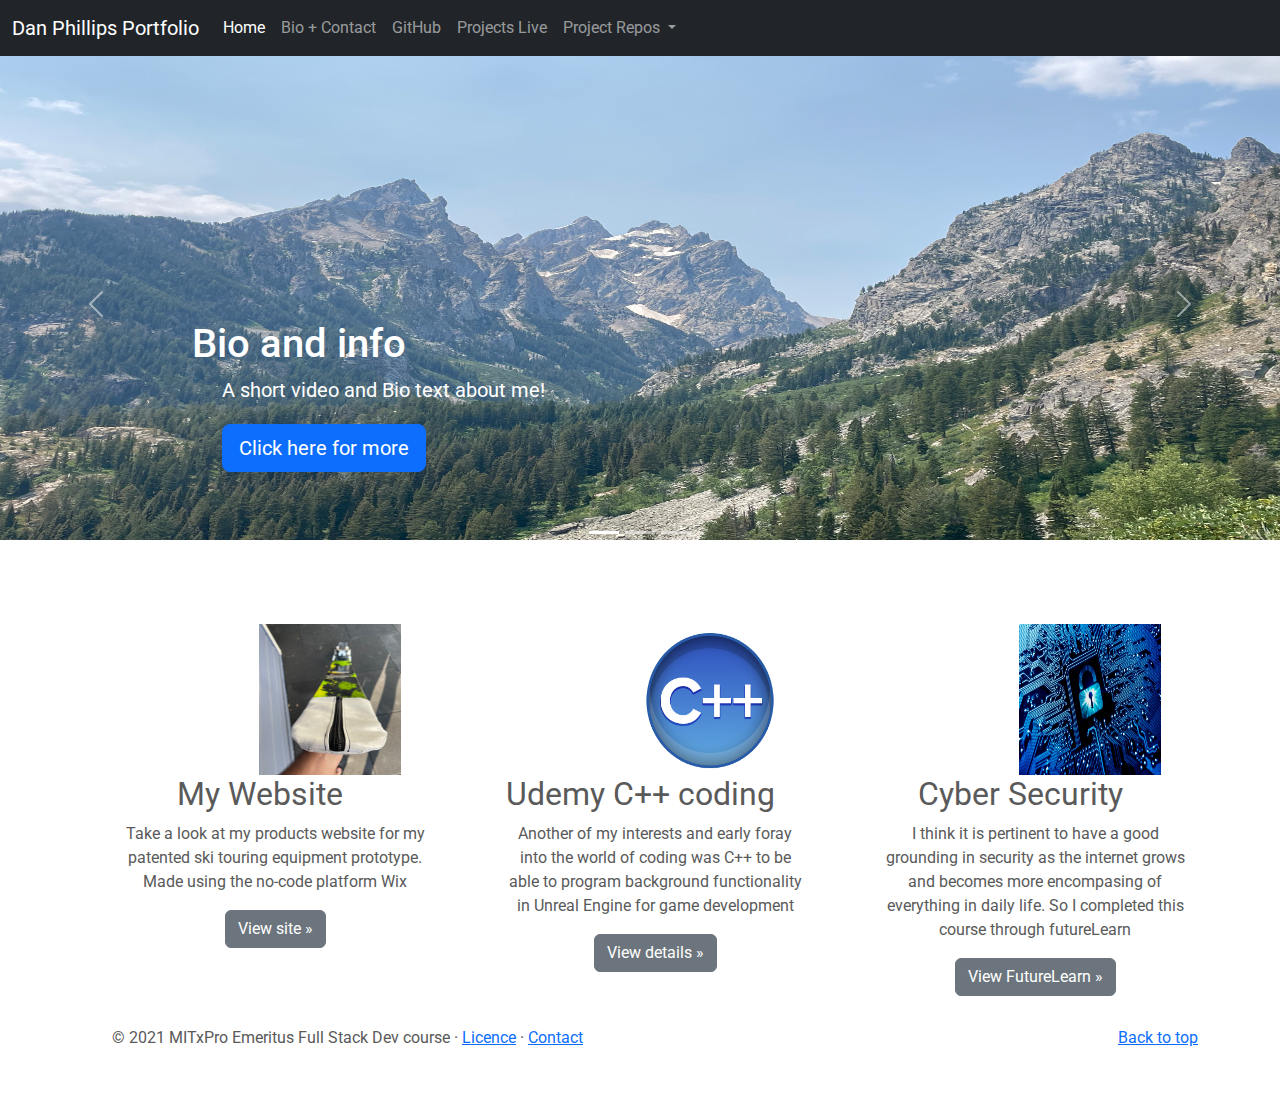
<file: index.html>
<!doctype html>
<html lang="en">
  <head>
    <meta charset="utf-8">
    <meta name="viewport" content="width=device-width, initial-scale=1">
    <meta name="description" content="">
    <meta name="author" content="Mark Otto, Jacob Thornton, and Bootstrap contributors">
    <meta name="generator" content="Hugo 0.88.1">
    <title>Dan Phillips Portfolio</title>

    <link href="https://cdn.jsdelivr.net/npm/bootstrap@5.1.0/dist/css/bootstrap.min.css" rel="stylesheet" integrity="sha384-KyZXEAg3QhqLMpG8r+8fhAXLRk2vvoC2f3B09zVXn8CA5QIVfZOJ3BCsw2P0p/We" crossorigin="anonymous">

    <link rel="preconnect" href="https://fonts.googleapis.com">
    <link rel="preconnect" href="https://fonts.gstatic.com" crossorigin>
    <link href="https://fonts.googleapis.com/css2?family=Roboto:wght@300&display=swap" rel="stylesheet">
    
    <!-- Bootstrap core CSS -->
<link href="https://cdn.jsdelivr.net/npm/bootstrap@5.1.0/dist/css/bootstrap.min.css" rel="stylesheet">

    <style>
      .bd-placeholder-img {
        font-size: 1.125rem;
        text-anchor: middle;
        -webkit-user-select: none;
        -moz-user-select: none;
        user-select: none;
      }

      @media (min-width: 768px) {
        .bd-placeholder-img-lg {
          font-size: 3.5rem;
        }
      }
    </style>

    
    <!-- Custom styles for this template -->
    <link href="./carousel.css" rel="stylesheet">
  </head>
  <body>
    
  <header>
    <nav class="navbar navbar-expand-md navbar-dark fixed-top bg-dark">
    <div class="container-fluid">
      <a class="navbar-brand" href="./index.html">Dan Phillips Portfolio</a>
      <button class="navbar-toggler" type="button" data-bs-toggle="collapse" data-bs-target="#navbarCollapse" aria-controls="navbarCollapse" aria-expanded="false" aria-label="Toggle navigation">
        <span class="navbar-toggler-icon"></span>
      </button>
      <div class="collapse navbar-collapse" id="navbarCollapse">
        <ul class="navbar-nav me-auto mb-2 mb-md-0">
          <li class="nav-item">
            <a class="nav-link active" aria-current="page" href="./index.html">Home</a>
          </li>
          <li class="nav-item">
            <a class="nav-link" href="./bioPage.html">Bio + Contact</a>
          </li>
          <li class="nav-item">
            <a class="nav-link" href="./gitHub.html">GitHub</a>
          </li>
          <li class="nav-item">
            <a class="nav-link" href="./projects.html">Projects Live</a>
          </li>
          <li class="nav-item dropdown">
            <a class="nav-link dropdown-toggle" href="#" id="navbarDropdown" role="button" data-bs-toggle="dropdown" aria-expanded="false">
              Project Repos
            </a>
            <ul class="dropdown-menu" aria-labelledby="navbarDropdown">
              <li><a class="dropdown-item" href="https://github.com/DanPhillips888/PacMen">PacMen</a></li>
              <li><hr class="dropdown-divider"></li>
              <li><a class="dropdown-item" href="https://github.com/DanPhillips888/EyeMovement">Eye Movement</a></li>
              <li><hr class="dropdown-divider"></li>
              <li><a class="dropdown-item" href="https://github.com/DanPhillips888/busTracker">Bus Timetable</a></li>
            </ul>
          </li>
        </ul>
      </div>
    </div>
    </nav>
  </header>

<main>

  <div id="myCarousel" class="carousel slide" data-bs-ride="carousel" data-interval="5000">
    <div class="carousel-indicators">
      <button type="button" data-bs-target="#myCarousel" data-bs-slide-to="0" class="active" aria-current="true" aria-label="Slide 1"></button>
      <button type="button" data-bs-target="#myCarousel" data-bs-slide-to="1" aria-label="Slide 2"></button>
      <button type="button" data-bs-target="#myCarousel" data-bs-slide-to="2" aria-label="Slide 3"></button>
    </div>



    <!--Wrapper for slides -->
    <div class="carousel-inner">
      <div class="carousel-item active">
        <img src="IMG_6672.jpeg">

        <div class="container">
          <div class="carousel-caption text-start">
            <h1>Bio and info</h1>
            <p>A short video and Bio text about me!</p>
            <p><a class="btn btn-lg btn-primary" href="./bioPage.html">Click here for more</a></p>
          </div>
        </div>
      </div>
      <div class="carousel-item">
        <img src="coding.jpg">

        <div class="container">
          <div class="carousel-caption">
            <h1>Live Project Demos</h1>
            <p>Check out some fun little programs from the Developer</p>
            <p><a class="btn btn-lg btn-primary" href="./projects.html">Go to Projects</a></p>
          </div>
        </div>
      </div>
      <div class="carousel-item">
        <img src="IMG_6610.jpeg">

        <div class="container">
          <div class="carousel-caption text-end">
            <h1>GitHub</h1>
            <p>Go direct to my GitHub page with links to the project repositories </p>
            <p><a class="btn btn-lg btn-primary" href="./gitHub.html">Browse Repos</a></p>
          </div>
        </div>
      </div>
    </div>
    <!-- controls -->
    <button class="carousel-control-prev" type="button" data-bs-target="#myCarousel" data-bs-slide="prev">
      <span class="carousel-control-prev-icon" aria-hidden="true"></span>
      <span class="visually-hidden">Previous</span>
    </button>
    <button class="carousel-control-next" type="button" data-bs-target="#myCarousel" data-bs-slide="next">
      <span class="carousel-control-next-icon" aria-hidden="true"></span>
      <span class="visually-hidden">Next</span>
    </button>
  </div>

  <div class="container marketing">

    <!-- Three columns of text below the carousel -->
    <div class="row">
      <div class="col-lg-4">
        <svg class="bd-placeholder-img rounded-circle" width="140" height="140" xmlns="http://www.w3.org/2000/svg" role="img" aria-label="Placeholder: 140x140" preserveAspectRatio="xMidYMid slice" focusable="false">
          <title>Placeholder</title>
          <img src = "./skinsock.jpeg" width="40%" height="40%">
          <rect width="100%" height="100%" fill="#777"/>
          </svg>

        <h2>My Website</h2>
        <p>Take a look at my products website for my patented ski touring equipment prototype. Made using the no-code platform Wix</p>
        <p><a class="btn btn-secondary" href="https://danphillips888.wixsite.com/website">View site &raquo;</a></p>
      </div><!-- /.col-lg-4 -->
      <div class="col-lg-4">
        <svg class="bd-placeholder-img rounded-circle" width="140" height="140" xmlns="http://www.w3.org/2000/svg" role="img" aria-label="Placeholder: 140x140" preserveAspectRatio="xMidYMid slice" focusable="false"><title>Coding</title>
          <img src = "./Cplusplus.png" width="40%" height="40%">
          <rect width="100%" height="100%" fill="#777"/>
        </svg>

        <h2>Udemy C++ coding</h2>
        <p>Another of my interests and early foray into the world of coding was C++ to be able to program background functionality in Unreal Engine for game development</p>
        <p><a class="btn btn-secondary" href="https://www.unrealengine.com/en-US/">View details &raquo;</a></p>
      </div><!-- /.col-lg-4 -->
      <div class="col-lg-4">
        <svg class="bd-placeholder-img rounded-circle" width="140" height="140" xmlns="http://www.w3.org/2000/svg" role="img" aria-label="Placeholder: 140x140" preserveAspectRatio="xMidYMid slice" focusable="false"><title>Placeholder</title><img src = "./cyberSecurity.jpg" width="40%" height="40%"><rect width="100%" height="100%" fill="#777"/></svg>

        <h2>Cyber Security</h2>
        <p>I think it is pertinent to have a good grounding in security as the internet grows and becomes more encompasing of everything in daily life. So I completed this course through futureLearn</p>
        <p><a class="btn btn-secondary" href="https://www.futurelearn.com/courses/introduction-to-cyber-security">View FutureLearn &raquo;</a></p>
      </div><!-- /.col-lg-4 -->
    </div><!-- /.row -->

  </div><!-- /.container -->

  <!-- FOOTER -->
  <footer class="container">
    <p class="float-end"><a href="./index.html">Back to top</a></p>
    <p>&copy; 2021 MITxPro Emeritus Full Stack Dev course &middot; <a href="https://github.com/DanPhillips888/PacMen/blob/main/LICENSE">Licence</a> &middot; <a href="./bioPage.html">Contact</a></p>
  </footer>
</main>

   <!-- JavaScript Bundle with Popper -->
    <script src="https://cdn.jsdelivr.net/npm/bootstrap@5.1.0/dist/js/bootstrap.bundle.min.js"></script>
      
  </body>
</html>
</file>
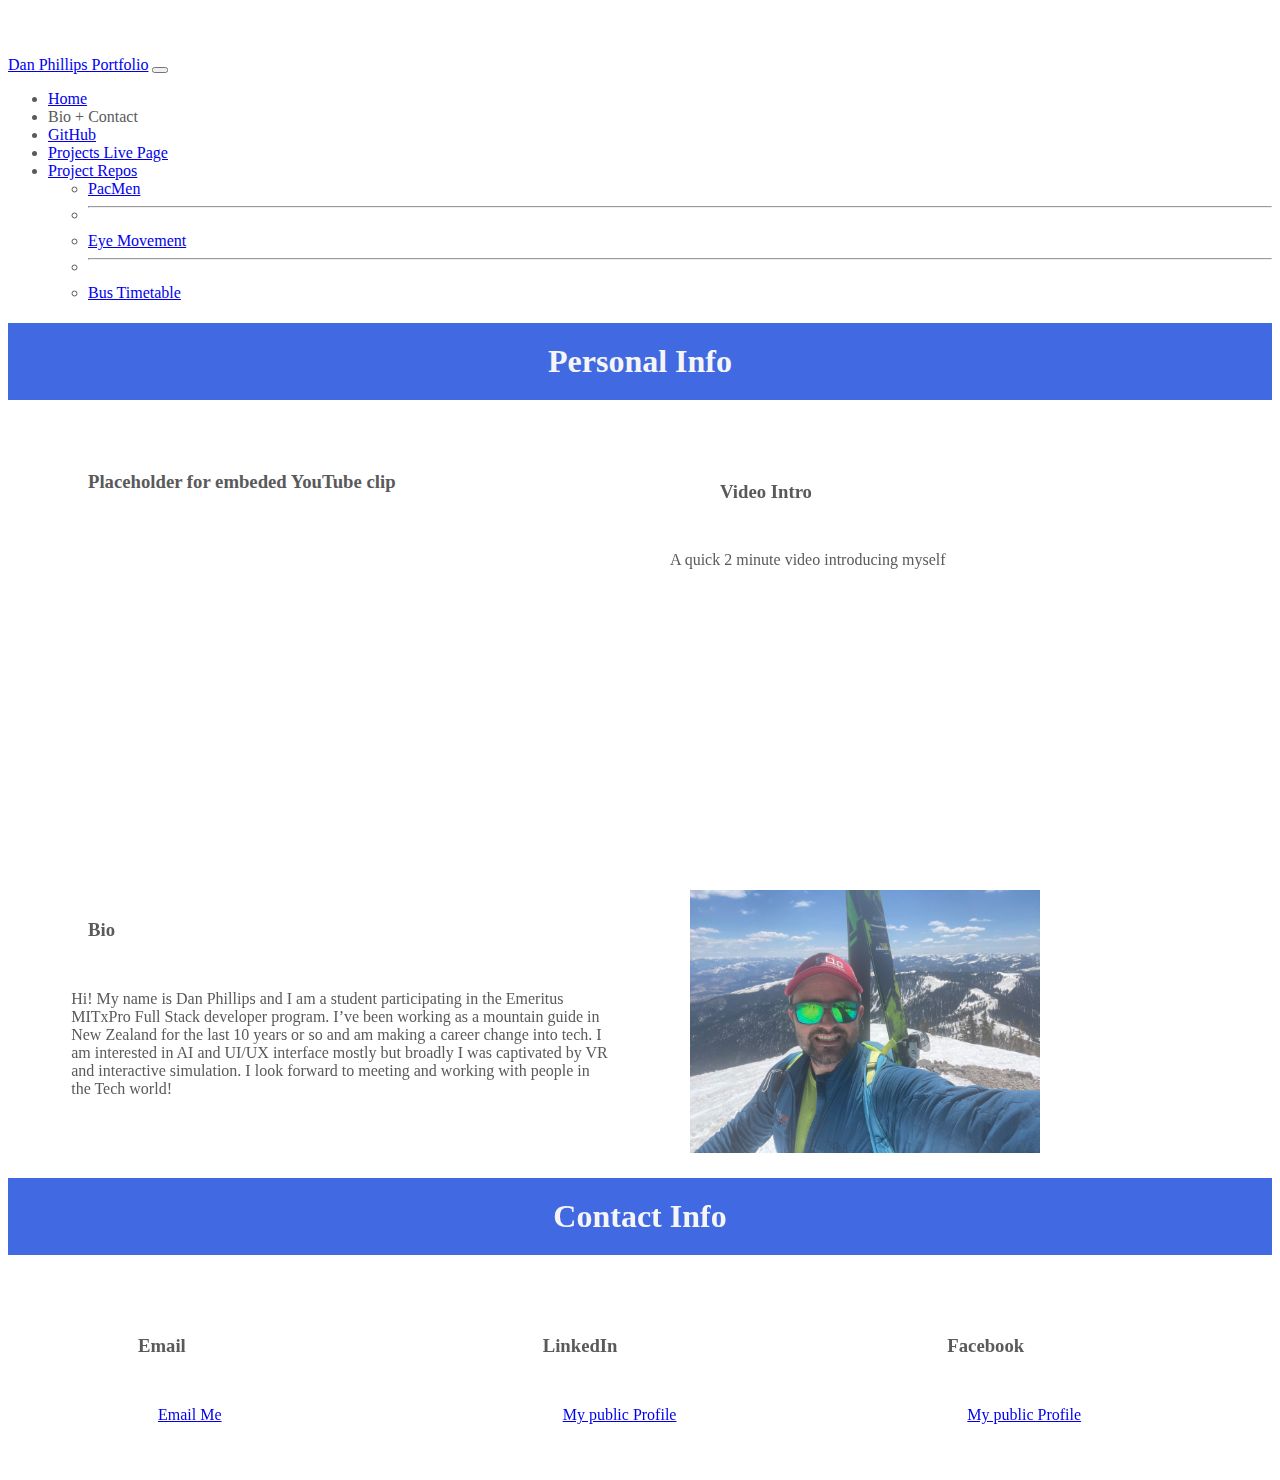
<file: bioPage.html>
<!doctype html>
<html lang="en">
  <head>
    <meta charset="utf-8">
    <meta name="viewport" content="width=device-width, initial-scale=1">
    <meta name="description" content="">
    <meta name="author" content="Mark Otto, Jacob Thornton, and Bootstrap contributors">
    <meta name="generator" content="Hugo 0.88.1">
    <title>Dan Phillips Personal Info</title>

    <link href="https://cdn.jsdelivr.net/npm/bootstrap@5.1.0/dist/css/bootstrap.min.css" rel="stylesheet" integrity="sha384-KyZXEAg3QhqLMpG8r+8fhAXLRk2vvoC2f3B09zVXn8CA5QIVfZOJ3BCsw2P0p/We" crossorigin="anonymous">

    <link href="./carousel.css" rel="stylesheet">
  </head>
<header>
    <nav class="navbar navbar-expand-md navbar-dark fixed-top bg-dark">
      <div class="container-fluid">
        <a class="navbar-brand" href="./index.html">Dan Phillips Portfolio</a>
        <button class="navbar-toggler" type="button" data-bs-toggle="collapse" data-bs-target="#navbarCollapse" aria-controls="navbarCollapse" aria-expanded="false" aria-label="Toggle navigation">
          <span class="navbar-toggler-icon"></span>
        </button>
        <div class="collapse navbar-collapse" id="navbarCollapse">
          <ul class="navbar-nav me-auto mb-2 mb-md-0">
            <li class="nav-item">
              <a class="nav-link" aria-current="page" href="./index.html">Home</a>
            </li>
            <li class="nav-item">
              <a class="nav-link active">Bio + Contact</a>
              </li>
            <li class="nav-item">
              <a class="nav-link" href="./gitHub.html">GitHub</a>
            </li>
            <li class="nav-item">
              <a class="nav-link" href="./projects.html">Projects Live Page</a>
            </li>
            <li class="nav-item dropdown">
                <a class="nav-link dropdown-toggle" href="#" id="navbarDropdown" role="button" data-bs-toggle="dropdown" aria-expanded="false">
                  Project Repos
                </a>
                <ul class="dropdown-menu" aria-labelledby="navbarDropdown">
                  <li><a class="dropdown-item" href="https://github.com/DanPhillips888/PacMen">PacMen</a></li>
                  <li><hr class="dropdown-divider"></li>
                  <li><a class="dropdown-item" href="https://github.com/DanPhillips888/EyeMovement">Eye Movement</a></li>
                  <li><hr class="dropdown-divider"></li>
                  <li><a class="dropdown-item" href="https://github.com/DanPhillips888/busTracker">Bus Timetable</a></li>
                </ul>
              </li>
          </ul>
        </div>
      </div>
    </nav>
  </header>

  <body>
      <h1 id="title">Personal Info</h1>
    <div class="bioGrid">
      <div id="video">
        <h3>Placeholder for embeded YouTube clip</h3>
        <iframe width="560" height="315" src="https://www.youtube.com/embed/OC2lsZU_Y4A" title="YouTube video player" frameborder="0" allow="accelerometer; autoplay; clipboard-write; encrypted-media; gyroscope; picture-in-picture" allowfullscreen></iframe>
      </div>
      <div>
        <h3 id="subTitle">Video Intro</h3> 
        <p>A quick 2 minute video introducing myself</p>
      </div>
      <div>
        <h3 id="subTitle">Bio</h3>
        <p id="bioDescription">Hi! My name is Dan Phillips and I am a student participating in the Emeritus MITxPro Full Stack developer program. I’ve been working as a mountain guide in New Zealand for the last 10 years or so and am making a career change into tech. I am interested in AI and UI/UX interface mostly but broadly I was captivated by VR and interactive simulation. I look 
        forward to meeting and working with people in the Tech world!</p>
      </div>
      <div>
        <img id="bioPic" src="./bioPic1.jpg" width='350'>
      </div>
    </div>

        <h1 id="title">Contact Info</h1>
      <div class="content">
        <div>
          <h3 id="subTitle">Email</h3>
          <a id="link" href="mailto:dan.phillips888@gmail.com">Email Me</a>
        </div>
        <div>
          <h3 id="subTitle">LinkedIn</h3> 
          <a id="link" href="https://www.linkedin.com/in/dan-2-phillips-a8268276/">My public Profile</a>
        </div>
        <div>
          <h3 id="subTitle">Facebook</h3> 
          <a id="link" href="https://www.facebook.com/dan.phillips.3939/">My public Profile</a>
        </div>
      </div>
    <script src="https://cdn.jsdelivr.net/npm/bootstrap@5.1.0/dist/js/bootstrap.bundle.min.js"></script>
  </body>
</file>
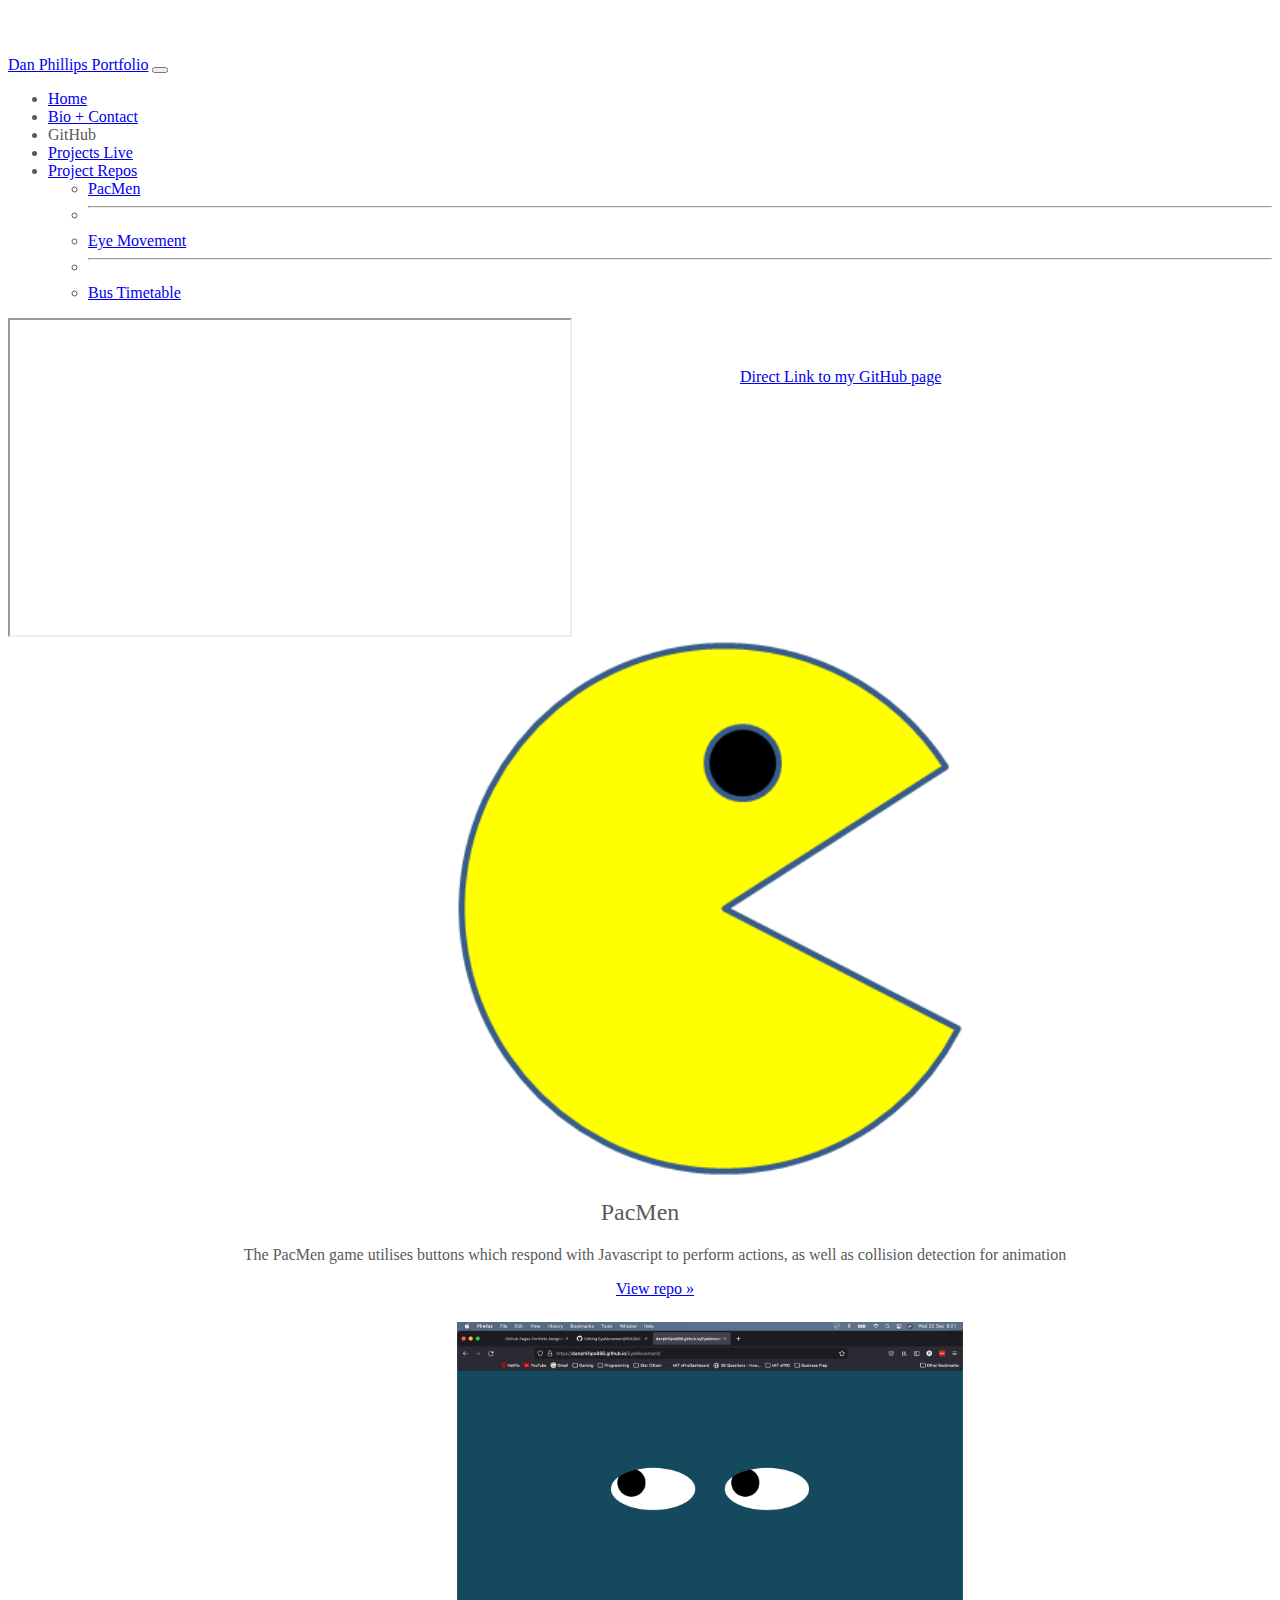
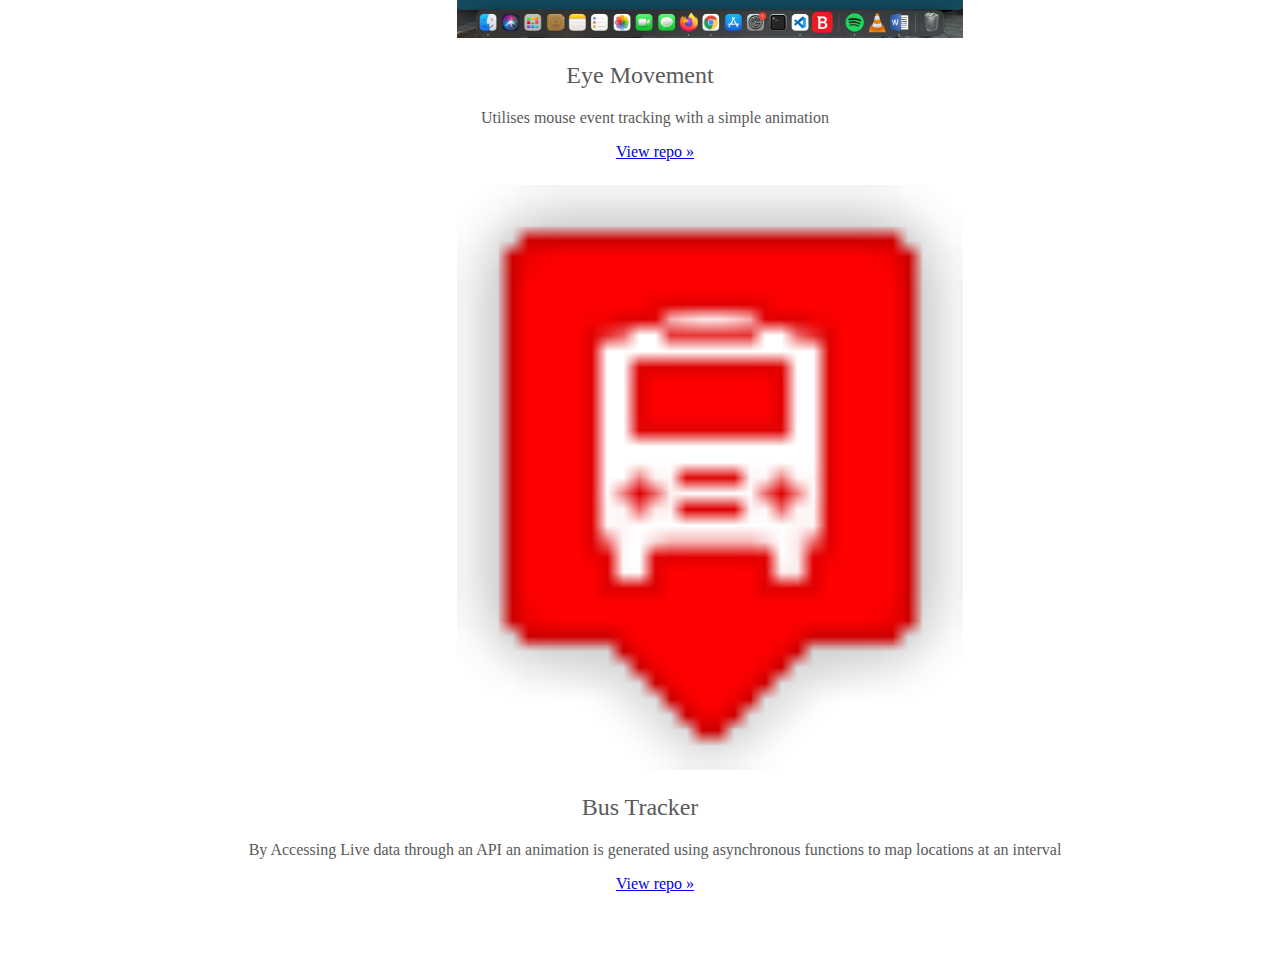
<file: gitHub.html>
<!doctype html>
<html lang="en">
  <head>
    <meta charset="utf-8">
    <meta name="viewport" content="width=device-width, initial-scale=1">
    <meta name="description" content="">
    <meta name="author" content="Mark Otto, Jacob Thornton, and Bootstrap contributors">
    <meta name="generator" content="Hugo 0.88.1">
    <title>Dan Phillips GitHub</title>

    <link href="https://cdn.jsdelivr.net/npm/bootstrap@5.1.0/dist/css/bootstrap.min.css" rel="stylesheet" integrity="sha384-KyZXEAg3QhqLMpG8r+8fhAXLRk2vvoC2f3B09zVXn8CA5QIVfZOJ3BCsw2P0p/We" crossorigin="anonymous">

    <link href="./carousel.css" rel="stylesheet">
  </head>
<header>
    <nav class="navbar navbar-expand-md navbar-dark fixed-top bg-dark">
      <div class="container-fluid">
        <a class="navbar-brand" href="./index.html">Dan Phillips Portfolio</a>
        <button class="navbar-toggler" type="button" data-bs-toggle="collapse" data-bs-target="#navbarCollapse" aria-controls="navbarCollapse" aria-expanded="false" aria-label="Toggle navigation">
          <span class="navbar-toggler-icon"></span>
        </button>
        <div class="collapse navbar-collapse" id="navbarCollapse">
          <ul class="navbar-nav me-auto mb-2 mb-md-0">
            <li class="nav-item">
              <a class="nav-link" aria-current="page" href="./index.html">Home</a>
            </li>
            <li class="nav-item">
              <a class="nav-link" aria-current="page" href="./bioPage.html">Bio + Contact</a>
            </li>
            <li class="nav-item">
            <a class="nav-link active">GitHub</a>
            </li>
            <li class="nav-item">
              <a class="nav-link" href="./projects.html">Projects Live</a>
            </li>
            <li class="nav-item dropdown">
                <a class="nav-link dropdown-toggle" href="#" id="navbarDropdown" role="button" data-bs-toggle="dropdown" aria-expanded="false">
                  Project Repos
                </a>
                <ul class="dropdown-menu" aria-labelledby="navbarDropdown">
                  <li><a class="dropdown-item" href="https://github.com/DanPhillips888/PacMen">PacMen</a></li>
                  <li><hr class="dropdown-divider"></li>
                  <li><a class="dropdown-item" href="https://github.com/DanPhillips888/EyeMovement">Eye Movement</a></li>
                  <li><hr class="dropdown-divider"></li>
                  <li><a class="dropdown-item" href="https://github.com/DanPhillips888/busTracker">Bus Timetable</a></li>
                </ul>
              </li>
          </ul>
        </div>
      </div>
    </nav>
  </header>
<body>
  <div class="bioGrid">
    <div id="embeded">
      <iframe width="560" height="315" src="https://github.com/DanPhillips888/"></iframe>
    </div>
    <div id="link">
      <a href="https://github.com/DanPhillips888">Direct Link to my GitHub page</a>
    </div>
  </div>
  <div class="container marketing">

    <!-- Three columns of text below the carousel -->
    <div class="row">
      <div class="col-lg-4">
        <svg class="bd-placeholder-img rounded-circle" width="140" height="140" xmlns="http://www.w3.org/2000/svg" role="img" aria-label="Placeholder: 140x140" preserveAspectRatio="xMidYMid slice" focusable="false">
          <title>GitHub Repos</title>
          <img src = "./PacMan1.png" width="40%" height="40%">
          <rect width="100%" height="100%" fill = "#777"/>
          </svg>

        <h2>PacMen</h2>
        <p>The PacMen game utilises buttons which respond with Javascript to perform actions, as well as collision detection for animation</p>
        <p><a class="btn btn-secondary" href="https://github.com/DanPhillips888/PacMen">View repo &raquo;</a></p>
      </div><!-- /.col-lg-4 -->

      <div class="col-lg-4">
        <svg class="bd-placeholder-img rounded-circle" width="140" height="140" xmlns="http://www.w3.org/2000/svg" role="img" aria-label="Placeholder: 140x140" preserveAspectRatio="xMidYMid slice" focusable="false">
          <title>Placeholder</title>
          <img src = "./eyes.png" width="40%" height="40%">
          <rect width="100%" height="100%" fill="#777"/>
        </svg>

        <h2>Eye Movement</h2>
        <p>Utilises mouse event tracking with a simple animation</p>
        <p><a class="btn btn-secondary" href="https://github.com/DanPhillips888/EyeMovement">View repo &raquo;</a></p>
      </div><!-- /.col-lg-4 -->

      <div class="col-lg-4">
        <svg class="bd-placeholder-img rounded-circle" width="140" height="140" xmlns="http://www.w3.org/2000/svg" role="img" aria-label="Placeholder: 140x140" preserveAspectRatio="xMidYMid slice" focusable="false"><title>Placeholder</title>
          <img src = "./red.png" width="40%" height="40%">
          <rect width="100%" height="100%" fill="#777"/></svg>

        <h2>Bus Tracker</h2>
        <p>By Accessing Live data through an API an animation is generated using asynchronous functions to map locations at an interval</p>
        <p><a class="btn btn-secondary" href="https://github.com/DanPhillips888/busTracker">View repo &raquo;</a></p>
      </div><!-- /.col-lg-4 -->
    </div><!-- /.row -->

  </div><!-- /.container -->
  <script src="https://cdn.jsdelivr.net/npm/bootstrap@5.1.0/dist/js/bootstrap.bundle.min.js"></script>

</body>
</file>
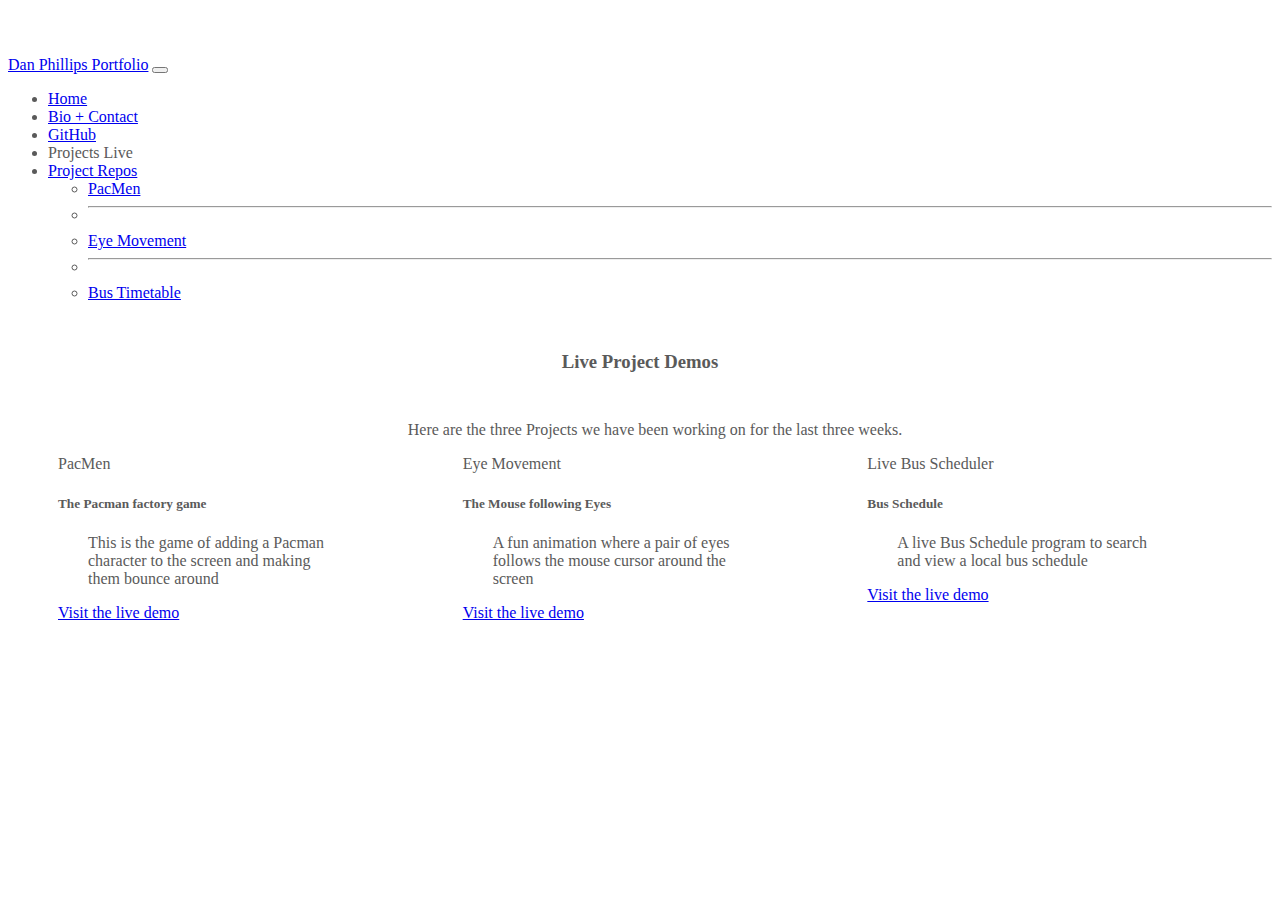
<file: projects.html>
<!doctype html>
<html lang="en">
  <head>
    <meta charset="utf-8">
    <meta name="viewport" content="width=device-width, initial-scale=1">
    <meta name="description" content="">
    <meta name="author" content="Mark Otto, Jacob Thornton, and Bootstrap contributors">
    <meta name="generator" content="Hugo 0.88.1">

    <title>Dan Phillips Projects</title>
  <!-- Bootstrap CSS only import-->
    <link href="https://cdn.jsdelivr.net/npm/bootstrap@5.1.0/dist/css/bootstrap.min.css" rel="stylesheet" integrity="sha384-KyZXEAg3QhqLMpG8r+8fhAXLRk2vvoC2f3B09zVXn8CA5QIVfZOJ3BCsw2P0p/We" crossorigin="anonymous">

    <link href="./carousel.css" rel="stylesheet">
  </head>

  <body>
    <header>
  <!-- Bootstrap nav bar: expand to adjust-->
    <nav class="navbar navbar-expand-md navbar-dark fixed-top bg-dark">
      <div class="container-fluid">
        <a class="navbar-brand" href="#">Dan Phillips Portfolio</a>
        <button class="navbar-toggler" type="button" data-bs-toggle="collapse" data-bs-target="#navbarCollapse" aria-controls="navbarCollaspe" aria-expanded="false" aria-label="Toggle navigation">
          <span class="navbar-toggler-icon"></span>
        </button>
        <div class="collapse navbar-collapse" id="navbarCollapse">
          <ul class="navbar-nav me-auto mb-2 mb-lg-0">
            <li class="nav-item">
              <a class="nav-link" aria-current="page" href="./index.html">Home</a>
            </li>
            <li class="nav-item">
              <a class="nav-link" aria-current="page" href="./bioPage.html">Bio + Contact</a>
            </li>
            <li class="nav-item">
              <a class="nav-link" href="./gitHub.html">GitHub</a>
            </li>
            <li class="nav-item">
              <a class="nav-link active">Projects Live</a>
            </li>
            <li class="nav-item dropdown">
              <a class="nav-link dropdown-toggle" href="#" id="navbarDropdown" role="button" data-bs-toggle="dropdown" aria-expanded="false">
                Project Repos
              </a>
              <ul class="dropdown-menu" aria-labelledby="navbarDropdown">
                <li><a class="dropdown-item" href="https://github.com/DanPhillips888/PacMen">PacMen</a></li>
                <li><hr class="dropdown-divider"></li>
                <li><a class="dropdown-item" href="https://github.com/DanPhillips888/EyeMovement">Eye Movement</a></li>
                <li><hr class="dropdown-divider"></li>
                <li><a class="dropdown-item" href="https://github.com/DanPhillips888/busTracker">Bus Timetable</a></li>
              </ul>
            </li>
          </ul>
        </div>
      </div>
    </nav>
  </header>

    <div id="heading">
      <h3>Live Project Demos</h3>
        <p>Here are the three Projects we have been working on for the last three weeks.</p>
    </div>
      <main class="content">
        <div class="card text-white bg-success mb-3" style="max-width: 18rem;">
            <div class="card-header">PacMen</div>
            <div class="card-body">
              <h5 class="card-title">The Pacman factory game</h5>
              <p class="card-text">This is the game of adding a Pacman character to the screen and making them bounce around</p>
              <a href="https://danphillips888.github.io/PacMen/" class="btn btn-primary">Visit the live demo</a>
            </div>
        </div>
          <div class="card text-white bg-success mb-3" style="max-width: 18rem;">
            <div class="card-header">Eye Movement</div>
            <div class="card-body">
              <h5 class="card-title">The Mouse following Eyes</h5>
              <p class="card-text">A fun animation where a pair of eyes follows the mouse cursor around the screen</p>
              <a href="https://danphillips888.github.io/EyeMovement/" class="btn btn-primary">Visit the live demo</a>
            </div>
          </div>
          <div class="card text-white bg-success mb-3" style="max-width: 18rem;">
            <div class="card-header">Live Bus Scheduler</div>
            <div class="card-body">
              <h5 class="card-title">Bus Schedule</h5>
              <p class="card-text">A live Bus Schedule program to search and view a local bus schedule</p>
              <a href="https://danphillips888.github.io/busTracker/" class="btn btn-primary">Visit the live demo</a>
            </div>
          </div>
      </main>
    <script src="https://cdn.jsdelivr.net/npm/bootstrap@5.1.0/dist/js/bootstrap.bundle.min.js"></script>
  </body>
</html>
</file>
<file: carousel.css>
/* GLOBAL STYLES
-------------------------------------------------- */
/* Padding below the footer and lighter body text */

body {
  padding-top: 3rem;
  padding-bottom: 3rem;
  color: #5a5a5a;
  font-family: 'Roboto';
}

object {
  padding: 30px;
}

#heading {
  text-align: center;
}

#title {
  padding-top: 20px;
  padding-bottom: 20px;
  text-align: center;
  background-color: royalblue;
  color: whitesmoke;
}

#subTitle {
  padding-left: 80px;
  padding-top: 40px;
}

h3 {
  padding: 30px;
}

p {
  padding-left: 30px;
}

#link {
  padding-left: 100px;
  padding-top: 50px;
}

#video {
  padding-left: 50px;
}

#bioDescription {
  padding-left: 10%;
  padding-right: 30px;
}

#bioPic {
  padding-left: 50px;
  padding-top: 30px;
}

.bioGrid {
  display: grid;
  grid-template-columns: 1fr 1fr;
}

/*  Cards sytling  */

.content {
  display: grid;
  grid-template-columns: 1fr 1fr 1fr;
  padding-left: 50px;
}


/* CUSTOMIZE THE CAROUSEL
-------------------------------------------------- */

/* Carousel base class */
.carousel {
  margin-bottom: 4rem;
}
/* Since positioning the image, we need to help out the caption */
.carousel-caption {
  bottom: 3rem;
  z-index: 10;
}

/* Declare heights because of positioning of img element */
.carousel-item {
  height: 32rem;
}
.carousel-item > img {
  position: absolute;
  top: 0;
  left: 0;
  min-width: 100%;
  height: 32rem;
  padding-bottom: 20px;
}


/* MARKETING CONTENT
-------------------------------------------------- */

/* Center align the text within the three columns below the carousel */
.marketing .col-lg-4 {
  margin-bottom: 1.5rem;
  text-align: center;
}
.marketing h2 {
  font-weight: 400;
}

.marketing .col-lg-4 p {
  margin-right: .75rem;
  margin-left: .75rem;
}

/* Thin out the marketing headings */
.featurette-heading {
  font-weight: 300;
  line-height: 1;
  letter-spacing: -.05rem;
}


/* RESPONSIVE CSS
-------------------------------------------------- */

@media (min-width: 40em) {
  /* Bump up size of carousel content */
  .carousel-caption p {
    margin-bottom: 1.25rem;
    font-size: 1.25rem;
    line-height: 1.4;
  }

}
.bd-placeholder-img {
  font-size: 1.125rem;
  text-anchor: middle;
  -webkit-user-select: none;
  -moz-user-select: none;
  user-select: none;
}

@media (min-width: 768px) {
  .bd-placeholder-img-lg {
    font-size: 3.5rem;
  }
}
</file>
